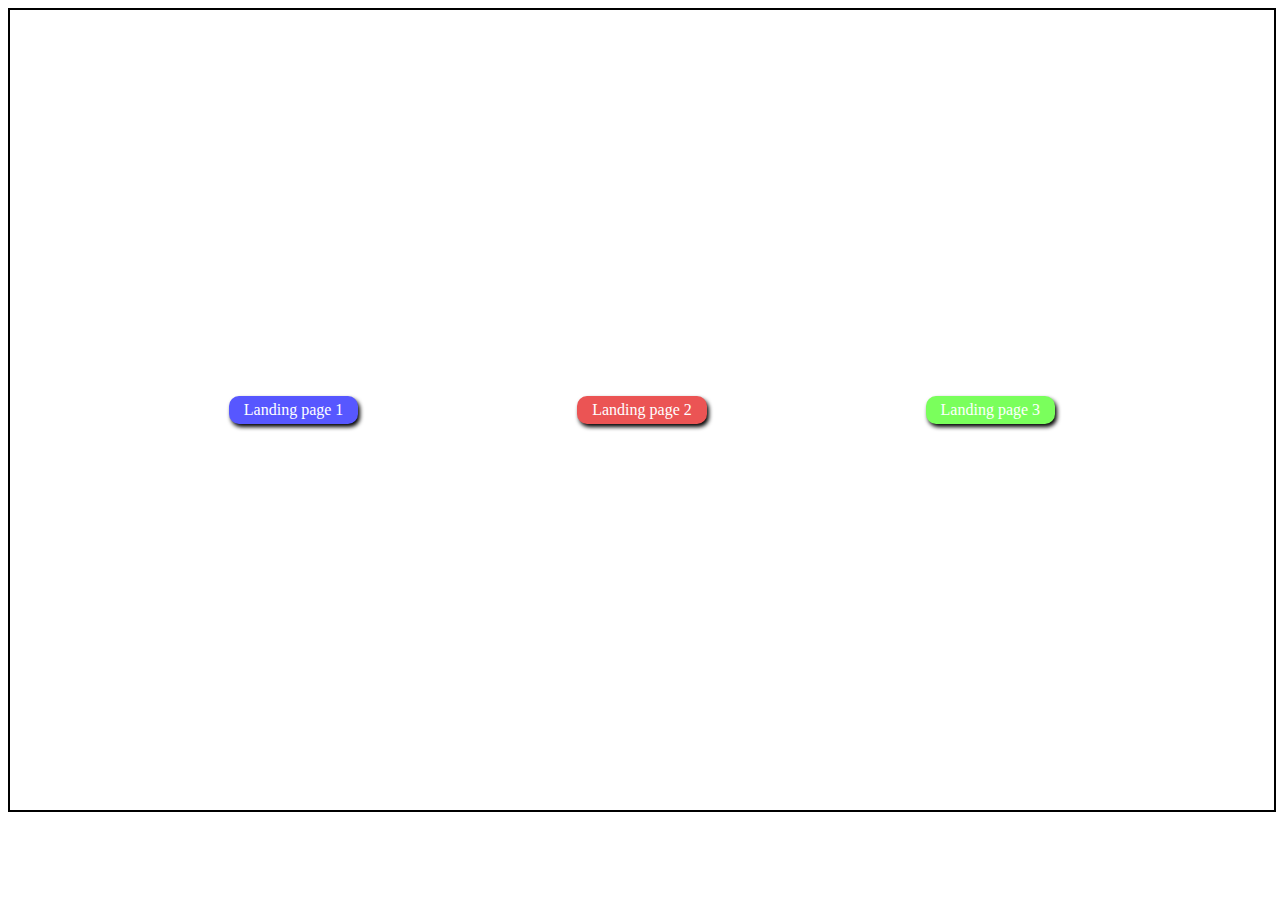
<file: index.html>
<!DOCTYPE html>
<html lang="en">
<head>
    <meta charset="UTF-8">
    <meta http-equiv="X-UA-Compatible" content="IE=edge">
    <meta name="viewport" content="width=device-width, initial-scale=1.0">
    <link rel="stylesheet" href="style.css">
    <title>Access to landing pages</title>
</head>
<body>
    <section class="btn-section">
        <a class="btn btn-primary" href="landingPage1.html">Landing page 1</a>
        <a class="btn btn-danger" href="#">Landing page 2</a>
        <a class="btn btn-warning" href="#">Landing page 3</a>
    </section>
</body>
</html>
</file>
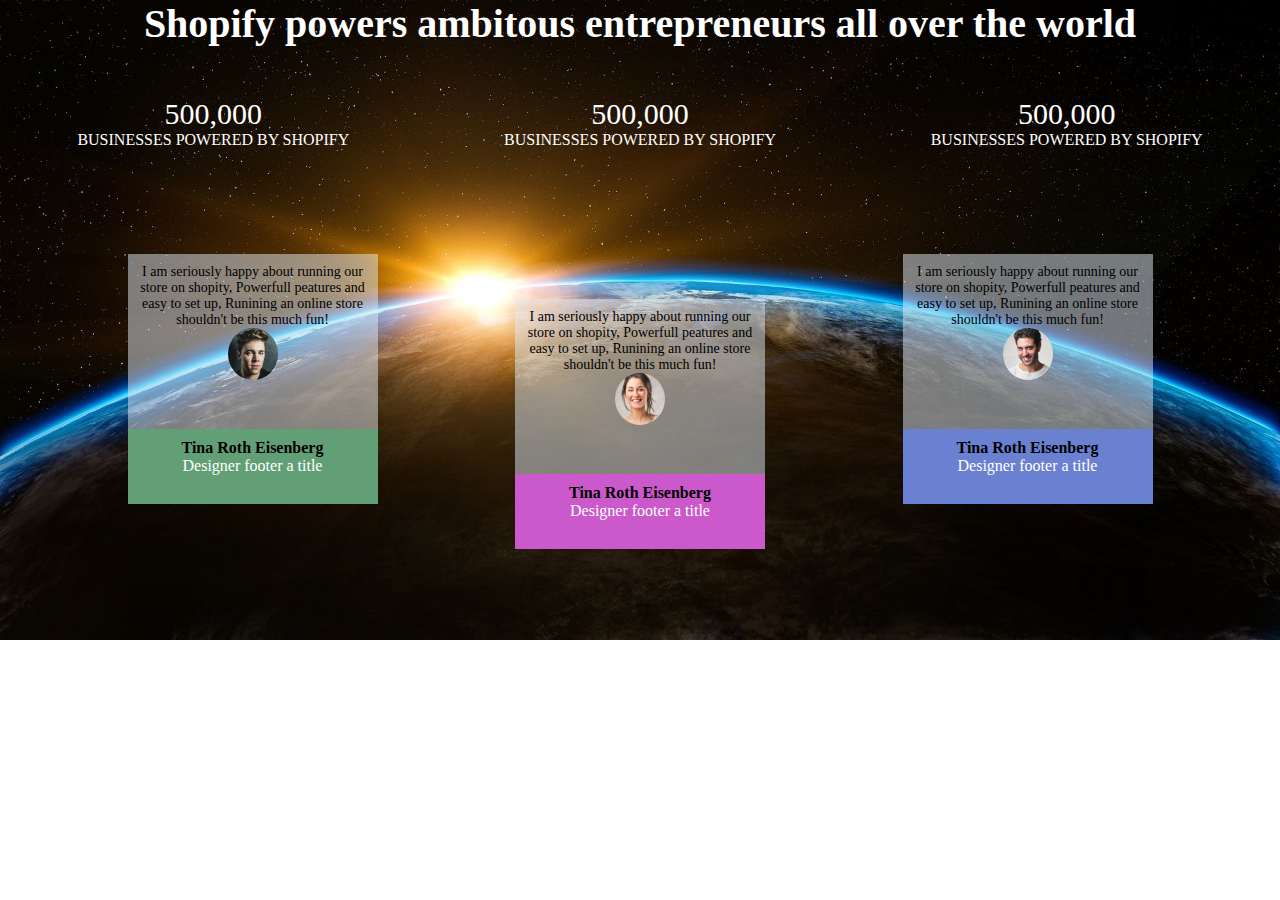
<file: landingPage1.html>
<!DOCTYPE html>
<html lang="en">
<head>
    <meta charset="UTF-8">
    <meta http-equiv="X-UA-Compatible" content="IE=edge">
    <meta name="viewport" content="width=device-width, initial-scale=1.0">
    <link rel="stylesheet" href="landingPage1.css">
    <title>Landing Page 1</title>
</head>
<body>
    <section class="container">
        <section class="header">
            <h1 class="main-phrase">Shopify powers ambitous entrepreneurs all over the world</h1>
        </section>
        <section class="number-section">
            <div class="grid-section">
                <p><span>500,000</span><br>BUSINESSES POWERED BY SHOPIFY</p>
            </div>
            <div class="grid-section">
                <p><span>500,000</span><br>BUSINESSES POWERED BY SHOPIFY</p>
            </div>
            <div class="grid-section">
                <p><span>500,000</span><br>BUSINESSES POWERED BY SHOPIFY</p>
            </div>
        </section>
        <section class="box-section">
            <article class="box">
                <div class="top-box-section">
                    <p>
                        I am seriously happy about running our store on shopity,
                        Powerfull peatures and easy to set up,
                        Runining an online store shouldn't be this much fun!
                    </p>
                    <img src="images/face1.jpg" alt="img" width="50px" height="52px">
                </div>
                <div class="bottom-box-section bg-color-1">
                    <h4>Tina Roth Eisenberg</h4>
                    <p>Designer footer a title</p>
                </div>
            </article>
            <article class="box middle-box">
                <div class="top-box-section">
                    <p>
                        I am seriously happy about running our store on shopity,
                        Powerfull peatures and easy to set up,
                        Runining an online store shouldn't be this much fun!
                    </p>
                    <img src="images/face2.jpg" alt="img" width="50px" height="52px">
                </div>
                <div class="bottom-box-section bg-color-2">
                    <h4>Tina Roth Eisenberg</h4>
                    <p>Designer footer a title</p>
                </div>
            </article>
            <article class="box right-box">
                <div class="top-box-section">
                    <p>
                        I am seriously happy about running our store on shopity,
                        Powerfull peatures and easy to set up,
                        Runining an online store shouldn't be this much fun!
                    </p>
                    <img src="images/face3.jpg" alt="img" width="50px" height="52px">
                </div>
                <div class="bottom-box-section bg-color-3">
                    <h4>Tina Roth Eisenberg</h4>
                    <p>Designer footer a title</p>
                </div>
            </article>
        </section>
    </section>
    
</body>
</html>
</file>
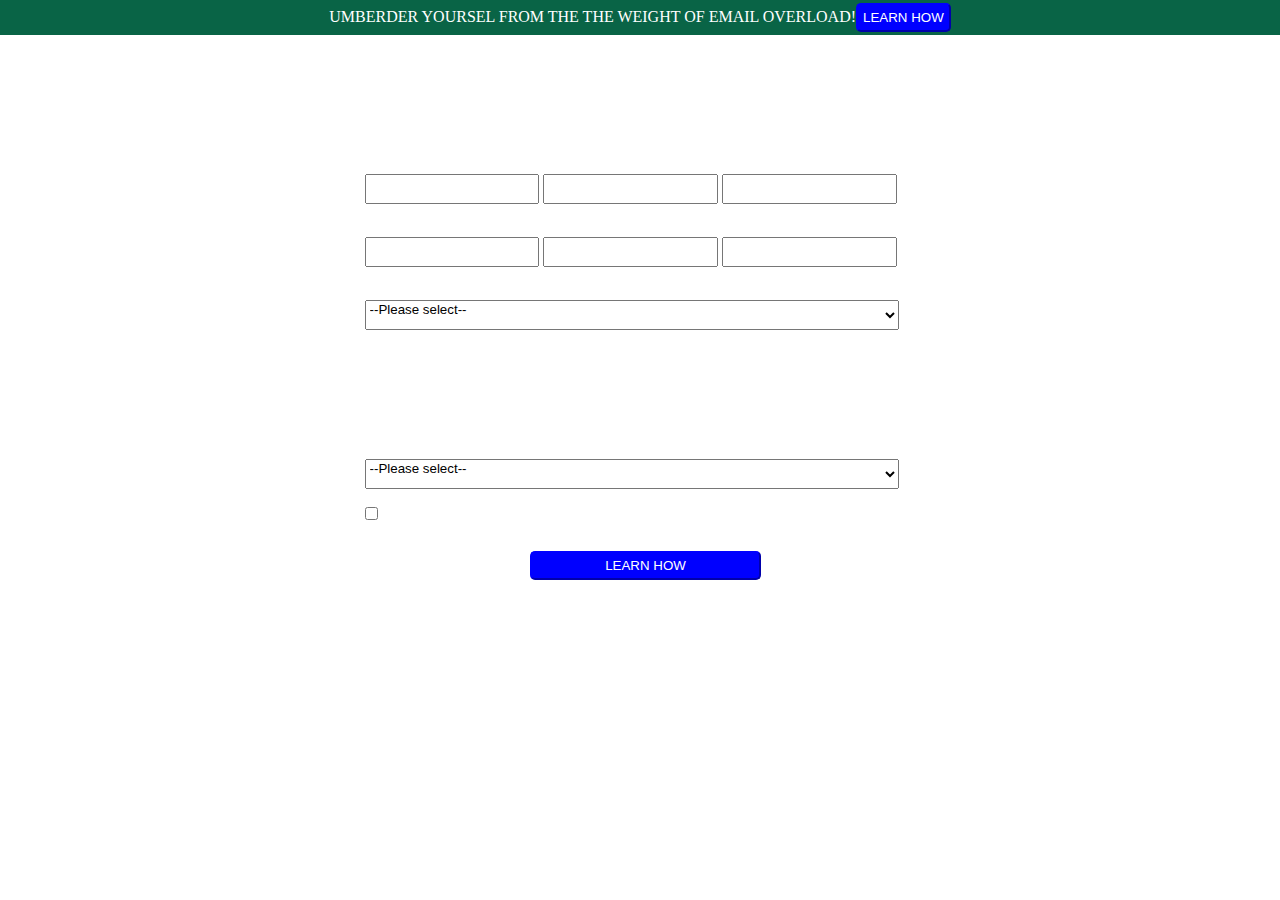
<file: landingPage2.html>
<!DOCTYPE html>
<html lang="en">
<head>
    <meta charset="UTF-8">
    <meta http-equiv="X-UA-Compatible" content="IE=edge">
    <meta name="viewport" content="width=device-width, initial-scale=1.0">
    <link rel="preconnect" href="https://fonts.googleapis.com">
    <link rel="preconnect" href="https://fonts.gstatic.com" crossorigin>
    <link href="https://fonts.googleapis.com/css2?family=Chivo+Mono:wght@100&display=swap" rel="stylesheet">
    <link rel="stylesheet" href="https://cdnjs.cloudflare.com/ajax/libs/font-awesome/6.1.1/css/all.min.css">
    <title>Landing Page 2</title>
    <link rel="stylesheet" href="landingPage2.css">
</head>
<body>
    <div class="container">
            
        <div class="entete">
            <p>
                UMBERDER YOURSEL FROM THE THE WEIGHT OF EMAIL OVERLOAD!<button> LEARN HOW</button>
            </p>
    
        </div>

        <div class="corps">
                    <H1>DOWNLOAD NOW</H1>
                <form >
                    <label class="un" >FIRST NAME<sup>*</sup></label>
                    <label for="deux">LAST NAME<sup>*</sup></label>
                    <label for="trois">EMAIL<sup>*</sup></label><br>
                    <input type="text"name="" id="">
                    <input type="text" name="" id="">
                    <input type="text" name="" id=""> <br>

                    <label class="un" >FIRST NAME<sup>*</sup></label>
                    <label for="deux">LAST NAME<sup>*</sup></label>
                    <label for="trois">EMAIL</label> <br>
                    <input type="text"name="" id="">
                    <input type="text" name="" id="">
                    <input type="text" name="" id=""><br>

                    <label for="pet-select">HOW MANY EMPLOYE WORK THERE?<sup>*</sup></label><br>

                    <select name="pets" id="pet-select">
                        <option value="">--Please select--</option>
                        
                    </select>
                    <P> DOES YOUR COMPANY EMPLOYEES WORK THERE</P>
                    <P>-WEB DESIGN</P>
                    <P>-ONLINE MARKETING</P>
                    <p>-SEO/SEM</p>
                    <label for="pet-select">-ADVERSITING AGENCY SERVICE<sup>*</sup></label><br>
                    <select name="pets" id="pet-select">
                        <option value="">--Please select--</option>
                        <option value="">WEB DESIGN</option>
                        <option value="">ONLINE MARKETING</option>
                        <option value="">SEO/SEM</option>
                        <option value="">ONLINE MARKETING</option>
                    </select>
                    <div>
                        <input type="checkbox" class="chek" >
                        <label for="scales">SUBSCRIBE TO HUBSOPT'S MARKETING BLOG</label>
                    </div>

                    <button class="B_form"> LEARN HOW</button>
                </form>
        </div>
    </div>
</body>


</html>
</file>
<file: style.css>
a {
    text-decoration: none;
    transition: all 1s;
}

a:hover {
    transform: scale(1.1);
}

.btn-section {
    display: flex;
    flex-direction: row;
    justify-content: space-evenly;
    align-items: center;
    border: 2px solid black;
    height: 800px;
    width: 100%;
}

.btn {
    padding: 5px 15px 5px 15px;
    border-radius: 10px;
    color: white;
    box-shadow: 2px 3px 4px black;
}

.btn-primary {
    background-color: rgb(87, 87, 255);
}

.btn-danger {
    background-color: rgb(235, 84, 84);
}

.btn-warning {
    background-color: rgb(122, 255, 92);
}
</file>
<file: landingPage1.css>
* {
    padding: 0px;
    margin: 0px;
    box-sizing: border-box;
}

body {
    background: url("images/earth-1756274_1920.jpg") no-repeat;
    background-size: cover;
}

p {
    color: white;
    text-align: center;
}

span {
    font-size: 30px;
}

img {
    border-radius: 50%;
}

.top-box-section p {
    color: black;
    font-size: 14px;
}

.container {
    display: flex;
    flex-direction: column;
    justify-content: flex-start;
    align-items: center;
}

.header, .number-section, .box-section {
    width: 100%;
    margin-bottom: 50px;
}

.main-phrase {
    font-size: 40px;
    text-align: center;
    color: white;
}

.number-section {
    display: flex;
    flex-direction: row;
    justify-content: space-around;
}

.box-section {
    display: flex;
    flex-direction: row;
    justify-content: space-evenly;
    align-items: center;
}

.box {
    display: flex;
    flex-direction: column;
    height: 250px;
    width: 250px;
    background-color: rgb(226, 236, 246, 0.5);
    margin: 10px;
}

.middle-box {
    margin-top: 100px;
}

.top-box-section {
    display: flex;
    flex-direction: column;
    align-items: center;
    text-align: center;
    padding: 10px;
    height: 70%;
    width: 100%;
}

.bottom-box-section {
    text-align: center;
    padding: 10px;
    height: 30%;
    width: 100%;
}

.bg-color-1 {
    background-color: rgb(99, 159, 118);
}

.bg-color-2 {
    background-color: rgb(203, 89, 203);
}

.bg-color-3 {
    background-color: rgb(106, 129, 210);
}

@media screen and (max-width:600px) {
    .number-section{
        display: none;
    }

    .middle-box {
        margin-top: 10px;
    }

    .box-section {
        display: flex;
        flex-wrap: wrap;
    }
}
</file>
<file: landingPage2.css>
@media  screen and (min-width: 375px) {
    label{
        padding-right: 8%;
    
    }
}

*{
    margin:0;
    padding:0;
}
.container{
    display: flex;
    flex-direction: column;

}
.entete{
    text-align: center;
    background-color: rgb(9, 100, 70);
    margin-bottom: 10px;
}

button{
    background-color: blue;
    padding: 5px;
    color: white;
    border-radius: 5px;
    border-color: blue;
}


form  .B_form
{
    
width: 42%;
margin-left: 30%;
margin-top: 20px;

}
.corps button{
    position: relative;
}
.corps{

    background-image: url('https://media.istockphoto.com/id/517188688/fr/photo/paysage-de-montagne.jpg?s=612x612&w=0&k=20&c=pB4ewEznPPXu63-wemLp-I9O6zZmKWbsFKpyNBiMXiU=');

    background-repeat: no-repeat;
    background-size: cover;
    display: flex;
    align-items: center;
    justify-content: center;
    -webkit-align-items: center;
    height: 572px;
    flex-direction: column;
}
label{
    padding-right: 13%;

}


p{
    padding: 3px;
    color: white;
}

input{
    margin-bottom:2% ;
    padding-bottom: 2%;
    width: 31%;
    
}
select{
    margin-bottom:10px ;
    padding-bottom: 2%;
    width: 97%;
}

h1{
    margin: 16px;
    color: white;
}

label{
    color: white;
}

.chek{
    width: auto;
    margin-top: 8px;
}
form{
    width: auto;
}
</file>
